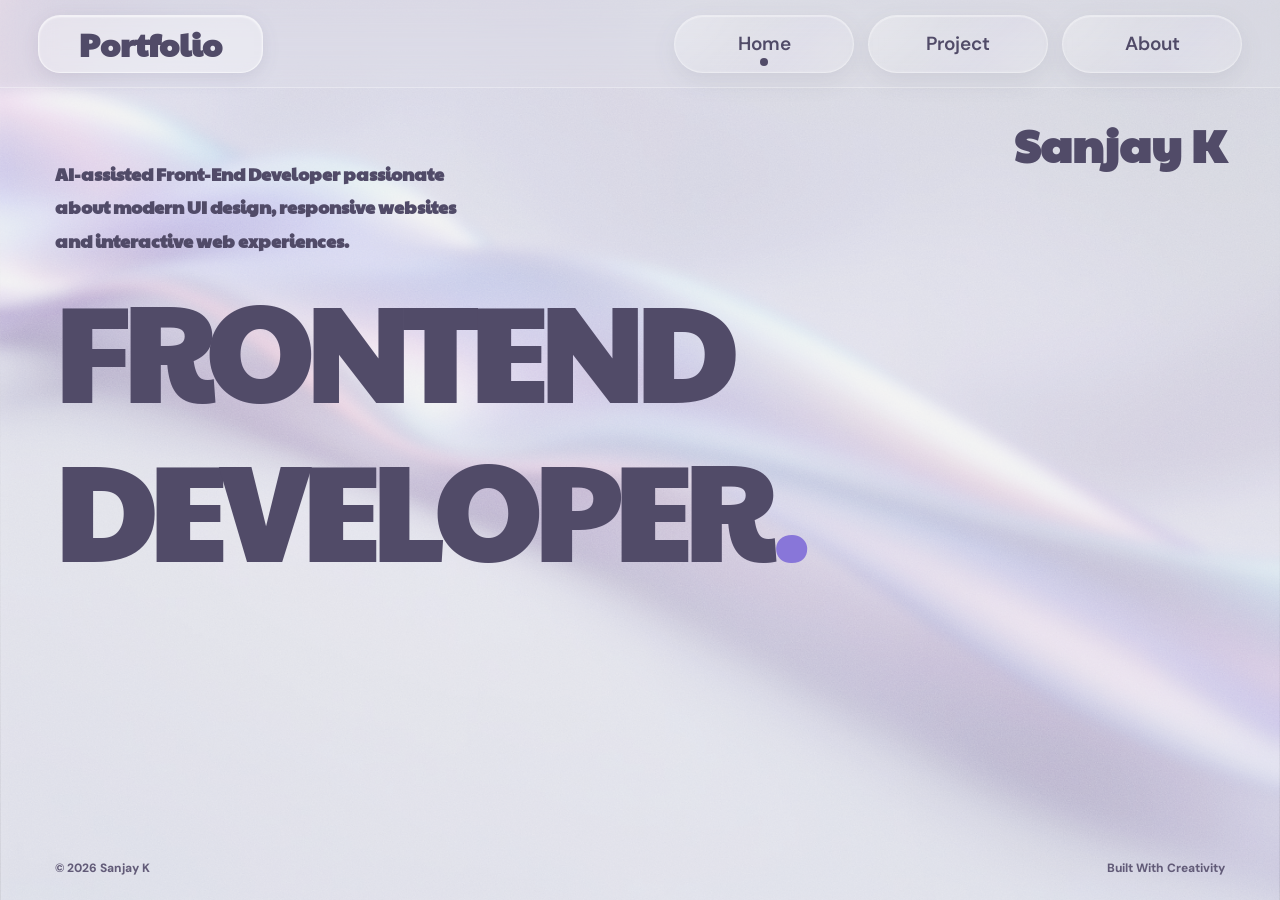
<file: index.html>
<!DOCTYPE html>
<html lang="en">

<head>
    <meta charset="UTF-8">
    <meta name="viewport" content="width=device-width, initial-scale=1.0">

    <title>Home | Sanjay K</title>
    <link rel="icon" type="image/png" href="assets/s_logo.png">

    <!-- Google Fonts -->
    <link rel="preconnect" href="https://fonts.googleapis.com">
    <link rel="preconnect" href="https://fonts.gstatic.com" crossorigin>

    <link href="https://fonts.googleapis.com/css2?family=DM+Sans:wght@400;500;600;700;800&family=Manrope:wght@400;500;600;700;800&display=swap"
        rel="stylesheet">

    <link rel="preconnect" href="https://fonts.googleapis.com">
    <link rel="preconnect" href="https://fonts.gstatic.com" crossorigin>

    <link href="https://fonts.googleapis.com/css2?family=Paytone+One&display=swap" rel="stylesheet">

    <!-- CSS -->
    <link rel="stylesheet" href="index.css">
    <link rel="stylesheet" href="transition.css">

</head>

<body>

    <!-- NAVBAR -->
    <header class="site-header">

        <a href="index.html" class="logo">
            Portfolio
        </a>

        <nav class="navbar" aria-label="Main navigation">

            <a href="index.html" class="nav-link" aria-current="page">
                Home
            </a>

            <a href="project.html" class="nav-link">
                Project
            </a>

            <a href="about.html" class="nav-link">
                About
            </a>

        </nav>

    </header>


    <!-- MAIN CONTENT -->
    <main class="home-main">

        <!-- INTRODUCTION -->
        <section class="intro-section">

            <p class="intro-description">
                AI-assisted Front-End Developer passionate<br>
                about modern UI design, responsive websites<br>
                and interactive web experiences.
            </p>

            <h2 class="intro-name">
                Sanjay K
            </h2>

        </section>


        <!-- HERO HEADING -->
        <section class="hero-section">

            <h1 class="hero-heading">
                FRONTEND<br>
                DEVELOPER<span>.</span>
            </h1>

        </section>

    </main>


    <!-- FOOTER -->
    <footer class="site-footer">

        <p class="copyright">
            © 2026 Sanjay K
        </p>

        <p class="footer-credit">
            Built With Creativity
        </p>

    </footer>


</body>
</html>
</file>
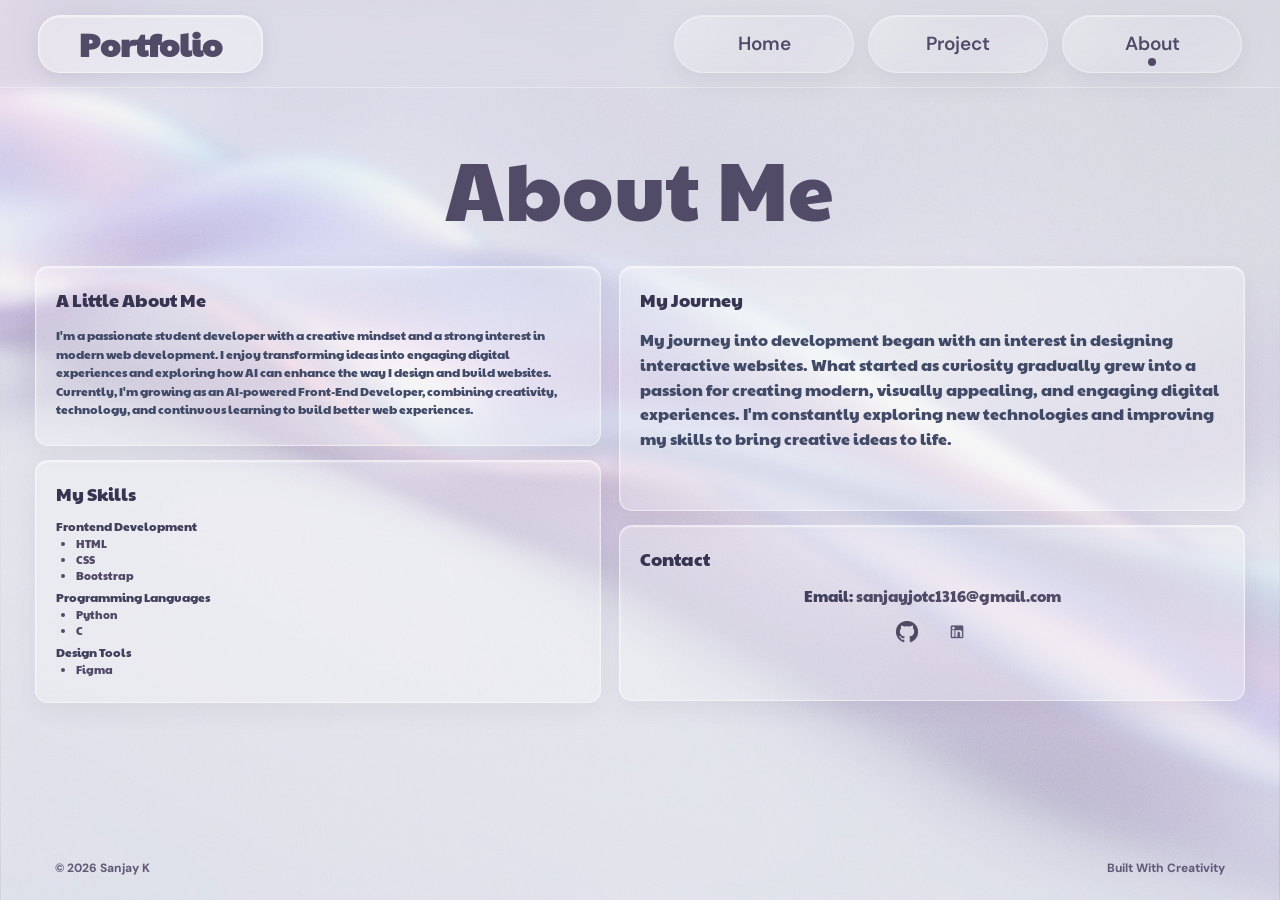
<file: about.html>
<!DOCTYPE html>
<html lang="en">

<head>
    <meta charset="UTF-8">
    <meta name="viewport" content="width=device-width, initial-scale=1.0">

    <title>About | Sanjay K</title>
    <link rel="icon" type="image/png" href="assets/s_logo.png">

    <!-- Google Fonts -->
    <link rel="preconnect" href="https://fonts.googleapis.com">
    <link rel="preconnect" href="https://fonts.gstatic.com" crossorigin>

    <link href="https://fonts.googleapis.com/css2?family=Paytone+One&display=swap" rel="stylesheet">

    <link href="https://fonts.googleapis.com/css2?family=DM+Sans:wght@400;500;600;700&display=swap" rel="stylesheet">

    <!-- CSS -->
    <link rel="stylesheet" href="index.css">
    <link rel="stylesheet" href="about.css">
    <link rel="stylesheet" href="transition.css">
</head>

<body>

    <!-- NAVBAR: ORIGINAL HOME PAGE DESIGN -->
    <header class="site-header">

        <a href="index.html" class="logo">
            Portfolio
        </a>

        <nav class="navbar">

            <a href="index.html" class="nav-link">
                Home
            </a>

            <a href="project.html" class="nav-link">
                Project
            </a>

            <a href="about.html" class="nav-link"
               aria-current="page">
                About
            </a>

        </nav>

    </header>


    <!-- ABOUT PAGE MAIN CONTENT -->
    <main class="about-main">

        <h1 class="about-title">About Me</h1>

        <section class="about-grid">

            <!-- LEFT COLUMN -->
            <div class="about-left">

                <article class="about-card about-intro">

                    <h2>A Little About Me</h2>

                    <p>
                        I'm a passionate student developer with a creative
                        mindset and a strong interest in modern web
                        development. I enjoy transforming ideas into
                        engaging digital experiences and exploring how AI
                        can enhance the way I design and build websites.

                        Currently, I'm growing as an AI-powered Front-End
                        Developer, combining creativity, technology, and
                        continuous learning to build better web experiences.
                    </p>

                </article>


                <article class="about-card about-skills">

                    <h2>My Skills</h2>

                    <h3>Frontend Development</h3>

                    <ul>
                        <li>HTML</li>
                        <li>CSS</li>
                        <li>Bootstrap</li>
                    </ul>

                    <h3>Programming Languages</h3>

                    <ul>
                        <li>Python</li>
                        <li>C</li>
                    </ul>

                    <h3>Design Tools</h3>

                    <ul>
                        <li>Figma</li>
                    </ul>

                </article>

            </div>


            <!-- RIGHT COLUMN -->
            <div class="about-right">

                <article class="about-card about-journey">

                    <h2>My Journey</h2>

                    <p>
                        My journey into development began with an interest
                        in designing interactive websites. What started as
                        curiosity gradually grew into a passion for creating
                        modern, visually appealing, and engaging digital
                        experiences. I'm constantly exploring new
                        technologies and improving my skills to bring
                        creative ideas to life.
                    </p>

                </article>


                <article class="about-card about-contact">

                    <h2>Contact</h2>

                    <p>
                        Email:
                        <a href="mailto:sanjayjotc1316@gmail.com">
                            sanjayjotc1316@gmail.com
                        </a>
                    </p>
                    <div class="social-links">

    <!-- GitHub -->
    <a href="https://github.com/sanjayotc1316-cloud" target="_blank" rel="noopener noreferrer"
       class="social-link">
        <img src="assets/github.png" alt="GitHub">
    </a>

    <!-- LinkedIn -->
    <a href="https://www.linkedin.com/in/sanjay-k-671711447?utm_source=share_via&utm_content=profile&utm_medium=member_android" target="_blank" rel="noopener noreferrer"
       class="social-link">
        <img src="assets/linkedin.png" alt="LinkedIn" class="linkedinlogo">
    </a>

                      </div>

                </article>

            </div>

        </section>

    </main>


    <!-- FOOTER: ORIGINAL HOME PAGE DESIGN -->
    <footer class="site-footer">

        <p>© 2026 Sanjay K</p>

        <p>Built With Creativity</p>

    </footer>

</body>
</html>
</file>
<file: index.css>
/* ==============================
   GLOBAL SETTINGS
================================ */

* {
    margin: 0;
    padding: 0;
    box-sizing: border-box;
}

:root {
    --background: #E8E5F0;

    --primary-text: #514B68;
    --secondary-text: #625B78;

    --glass: #FFFFFF52;
    --glass-border: #FFFFFF80;

    --glass-shadow: #514B681F;

    --accent: #8876D9;
}

body {
    min-height: 100vh;
    min-height: 100svh;

    display: flex;
    flex-direction: column;

    overflow-x: hidden;

    font-family: 'DM Sans', sans-serif;

    color: var(--primary-text);

    background: url(assets/Home.png) center / cover no-repeat fixed;
}


/* ==============================
   NAVBAR
================================ */

.site-header {
    width: 100%;
    height: 88px;

    padding: 12px 38px;

    display: flex;
    align-items: center;
    justify-content: space-between;

    position: relative;
    z-index: 10;

    background: #FFFFFF12;

    backdrop-filter: blur(12px);
    -webkit-backdrop-filter: blur(12px);

    backdrop-filter: blur(25px);
    -webkit-backdrop-filter: blur(25px);

    border-bottom: 1px solid #FFFFFF52;
}


/* LOGO */

.logo {
    width: 225px;
    height: 58px;

    display: flex;
    align-items: center;
    justify-content: center;

    text-decoration: none;

    font-family: 'Paytone One', sans-serif;
    font-size: 32px;
    font-weight: 600;

    color: var(--primary-text);

    background: #FFFFFF52;

    border: 1px solid #FFFFFF80;
    border-radius: 22px;

    backdrop-filter: blur(25px);
    -webkit-backdrop-filter: blur(25px);

    box-shadow:
        0 5px 18px #514B681F,
        inset 0 1px 2px #FFFFFFB8;

    transition: 0.3s ease;
}



.logo:hover {
    background: #FFFFFF80;
}


/* NAVIGATION CONTAINER */

.navbar {
    display: flex;
    align-items: center;

    gap: 14px;
}


/* NAVIGATION LINKS */

/* NAVIGATION LINKS */


/* ==============================
   LIQUID GLASS NAVIGATION
================================ */


/* ==============================
   COLOURFUL LIQUID GLASS NAVBAR
================================ */

.nav-link {
    min-width: 180px;
    height: 58px;

    padding: 0 30px;

    display: flex;
    align-items: center;
    justify-content: center;

    position: relative;
    isolation: isolate;
    overflow: hidden;

    text-decoration: none;

    font-family: 'DM Sans', sans-serif;
    font-size: 19px;
    font-weight: 600;

    color: #514B68;

    /* Transparent glass surface */
    background: #FFFFFF0D;

    border: 1px solid #FFFFFF66;
    border-radius: 50px;

    /* Glass transparency and blur */
    backdrop-filter: blur(12px) saturate(200%);
    -webkit-backdrop-filter: blur(12px) saturate(200%);

    /* Subtle glass depth */
    box-shadow:
        0 8px 24px #514B681A,
        inset 0 1px 1px #FFFFFF66,
        inset 0 -1px 2px #FFFFFF1A;

    transition: all 0.35s ease;
}


/* SUBTLE REFLECTIVE HIGHLIGHT */

.nav-link::before {
    content: "";

    position: absolute;
    inset: 0;

    border-radius: inherit;

    background: linear-gradient(
        135deg,
        #FFFFFF38 0%,
        #FFFFFF08 35%,
        #D9C9FF12 65%,
        #FFFFFF1A 100%
    );

    pointer-events: none;
    z-index: -1;
}


/* HOVER */

.nav-link:hover {
    background: #FFFFFF1A;

    border-color: #FFFFFF99;

    transform: translateY(-2px);

    box-shadow:
        0 10px 28px #514B6826,
        inset 0 1px 2px #FFFFFF80,
        inset 0 -1px 3px #FFFFFF26;
}


/* ACTIVE DOT */

.nav-link[aria-current="page"]::after {
    content: "";

    position: absolute;

    width: 8px;
    height: 8px;

    left: 50%;
    bottom: 6px;

    transform: translateX(-50%);

    background: #514B68;
    border-radius: 50%;
}



/* ==============================
   MAIN CONTENT
================================ */

.home-main {
    flex: 1;

    padding: 0 55px;
}


/* INTRODUCTION */

.intro-section {
    width: 100%;

    margin-top: 24px;

    display: flex;
    align-items: flex-start;
    justify-content: space-between;
}


/* DESCRIPTION */

.intro-description {
    padding-top: 45px;

    font-family: 'Paytone One', sans-serif;
    font-size: 18px;
    font-weight: 800;

    line-height: 1.85;

    color: var(--primary-text);
}


/* NAME */

.intro-name {
    font-family: 'Paytone One', sans-serif;
    font-size: 46px;
    font-weight: 800;

    color: var(--primary-text);
}


/* ==============================
   HERO HEADING
================================ */

.hero-section {
    margin-top: 125px;
}

.hero-heading {
    font-family: 'Paytone One', sans-serif;

    font-size: clamp(76px, 11vw, 160px);
    font-weight: 400;

    line-height: 1.15;
    letter-spacing: 0.09em;

    color: var(--primary-text);
}

.hero-heading span {
    color: #8876D9;
    font-family: 'Paytone One', sans-serif;

}


/* ==============================
   FOOTER
================================ */

.site-footer {
    width: 100%;

    padding: 0 55px 24px;

    display: flex;
    align-items: center;
    justify-content: space-between;
}

.site-footer p {
    font-family: 'DM Sans', sans-serif;
    font-size: 12px;
    font-weight: 800;

    color: var(--secondary-text);
}


/* ==============================
   RESPONSIVE DESIGN
================================ */

@media (max-width: 1100px) {

    .site-header {
        padding: 18px 25px;
    }

    .logo {
        width: 170px;
        font-size: 28px;
        font-family: 'Paytone One', sans-serif;
    }
    

    .navbar {
        gap: 10px;
    }

    .nav-link {
        min-width: 130px;
        font-size: 16px;
    }

    .home-main {
        padding: 0 35px;
    }

    .hero-heading {
        font-size: clamp(70px, 10vw, 115px);
    }

    .site-footer {
        padding-left: 35px;
        padding-right: 35px;
    }
}


@media (max-width: 650px) {

    .site-header {
        height: auto;

        padding: 15px;

        flex-direction: column;
        gap: 15px;
    }

    .logo {
        width: 100%;
        height: 55px;
        font-size: 25px;
        font-family: 'Paytone One', sans-serif;
    }

    .navbar {
        width: 100%;
        gap: 8px;
    }

    .nav-link {
        flex: 1;
        min-width: 0;
        height: 52px;

        padding: 0 8px;

        font-size: 14px;
    }

    .nav-link[aria-current="page"]::after {
        width: 7px;
        height: 7px;
        bottom: 5px;
    }

    .home-main {
        padding: 0 22px;
    }

    .intro-section {
        flex-direction: column;
        gap: 15px;
    }

    .intro-description {
        padding-top: 25px;
        font-size: 13px;
        line-height: 1.8;
    }

    .intro-name {
        align-self: flex-end;
        font-size: 28px;
    }

    .hero-section {
        margin-top: 75px;
    }

    .hero-heading {
        font-size: clamp(48px, 12vw, 76px);
        letter-spacing: -0.055em;
        line-height: 1.2;
    }

    .site-footer {
        padding: 25px 22px;
    }

    .site-footer p {
        font-size: 10px;
    }
}

/* ==============================
   FIGMA LAYOUT REFINEMENTS
================================ */

@media (min-width: 651px) {

    /* Move the hero heading upwards */
    .hero-section {
        margin-top: 10px;
    }

    /* Refine heading proportions */
    .hero-heading {
        font-size: clamp(76px, 10.8vw, 178px);
        line-height: 1.15;
        letter-spacing: -0.065em;
    }

}
</file>
<file: transition.css>
/* Enable transitions between HTML pages */

@view-transition {
    navigation: auto;
}

/* Keep navbar and footer unchanged */
.site-header,
.site-footer {
    view-transition-name: none;
}

/* Animate only the main content */
.index-main,
.about-main,
.project-main {
    view-transition-name: page-content;
}

/* Previous page slides out */
::view-transition-old(page-content) {
    animation: slide-out-left 0.35s ease-in-out both;
}

/* New page slides in */
::view-transition-new(page-content) {
    animation: slide-in-right 0.35s ease-in-out both;
}

/* Slide animations */

@keyframes slide-out-left {
    from {
        transform: translateX(0);
        opacity: 1;
    }

    to {
        transform: translateX(-45px);
        opacity: 0;
    }
}

@keyframes slide-in-right {
    from {
        transform: translateX(45px);
        opacity: 0;
    }

    to {
        transform: translateX(0);
        opacity: 1;
    }
}

/* Respect reduced-motion preferences */

@media (prefers-reduced-motion: reduce) {
    ::view-transition-old(page-content),
    ::view-transition-new(page-content) {
        animation-duration: 0.01ms;
    }
}
</file>
<file: about.css>
/* =========================================
   ABOUT PAGE - GLOBAL CONTENT SETTINGS
========================================= */

.about-main {
    flex: 1;
    width: 100%;
    padding: 0 35px 25px;
}


/* =========================================
   ABOUT PAGE TITLE
========================================= */

.about-title {
    font-family: "Paytone One", sans-serif;
    font-size: 82px;
    font-weight: 400;
    color: #514B68;

    text-align: center;

    margin-top: 42px;
    margin-bottom: 22px;

    letter-spacing: 0.01em;
}


/* =========================================
   BENTO GRID LAYOUT
========================================= */

.about-grid {
    width: 100%;
    max-width: 1440px;

    margin: 0 auto;

    display: grid;
    grid-template-columns: 0.95fr 1.05fr;

    gap: 18px;
    align-items: start;
}


/* LEFT AND RIGHT COLUMNS */

.about-left,
.about-right {
    display: flex;
    flex-direction: column;
    gap: 14px;
}


/* =========================================
   LIQUID GLASS CARDS
========================================= */

.about-card {
    position: relative;
    overflow: hidden;

    padding: 20px;

    background: #FFFFFF45;

    border: 1px solid #FFFFFF80;
    border-radius: 13px;

    -webkit-backdrop-filter: blur(25px) saturate(180%);
    backdrop-filter: blur(25px) saturate(180%);

    box-shadow:
        0 8px 25px #514B6812,
        inset 0 1px 2px #FFFFFFA6;

    font-family: "Paytone One", sans-serif;
    font-weight: 400;

    color: #373451;
}


/* =========================================
   CARD HEADINGS
========================================= */

.about-card h2 {
    font-family: "Paytone One", sans-serif;
    font-size: 18px;
    font-weight: 400;

    color: #373451;

    margin-bottom: 14px;
}



/* =========================================
   ABOUT ME CARD
========================================= */

.about-intro {
    min-height: 180px;
}

.about-intro p {
    font-family: "Paytone One", sans-serif;
    font-size: 12px;
    font-weight: 400;

    line-height: 1.55;

    color: #414B68;
}


/* =========================================
   MY SKILLS CARD
========================================= */

.about-skills {
    min-height: 190px;
}

.about-skills h2 {
    margin-bottom: 12px;
}

.about-skills h3 {
    font-family: "Paytone One", sans-serif;
    font-size: 12px;
    font-weight: 400;

    color: #41405D;

    margin-top: 5px;
    margin-bottom: 2px;
}

.about-skills ul {
    padding-left: 20px;
    margin-bottom: 4px;
}

.about-skills li {
    font-family: "Paytone One", sans-serif;
    font-size: 11px;
    font-weight: 400;

    line-height: 1.45;

    color: #514B68;
}


/* =========================================
   MY JOURNEY CARD
========================================= */

.about-journey {
    min-height: 245px;
}

.about-journey h2 {
    margin-bottom: 16px;
}

.about-journey p {
    font-family: "Paytone One", sans-serif;
    font-size: 16px;
    font-weight: 400;

    line-height: 1.55;

    color:#414B68;
}


/* =========================================
   CONTACT CARD
========================================= */

.about-contact {
    min-height: 176px;
}

.about-contact h2 {
    margin-bottom: 14px;
}

.about-contact p {
    font-family: "Paytone One", sans-serif;
    font-size: 15px;
    font-weight: 400;

    text-align: center;

    color: #41405D;

    margin-top: 10px;
}

.about-contact a {
    color: #514B68;
    text-decoration: none;

    transition: color 0.3s ease;
}

.about-contact a:hover {
    color: #8876D9;
}

/* SOCIAL MEDIA LINKS */

.social-links {
    display: flex;
    justify-content: center;
    align-items: center;
    gap: 22px;
    margin-top: 12px;
}

.social-link {
    display: flex;
    justify-content: center;
    align-items: center;

    width: 28px;
    height: 28px;

    transition: transform 0.3s ease;
}

.social-link img {
    width: 22px;
    height: 22px;
    object-fit: contain;
}

.social-link:hover {
    transform: translateY(-3px) scale(1.1);
}

.linkedinlogo {
    width: 32px;
    height: 32px;
}


/* =========================================
   TABLET RESPONSIVE DESIGN
========================================= */

@media (max-width: 850px) {

    .about-main {
        padding: 0 25px 25px;
    }

    .about-title {
        font-size: 65px;
        margin-top: 35px;
    }

    .about-grid {
        grid-template-columns: 1fr;
    }

    .about-left,
    .about-right {
        gap: 14px;
    }

    .about-journey p {
        font-size: 16px;
    }

}


/* =========================================
   MOBILE RESPONSIVE DESIGN
========================================= */

@media (max-width: 650px) {

    .about-main {
        padding: 0 18px 25px;
    }

    .about-title {
        font-size: clamp(45px, 11vw, 65px);

        margin-top: 30px;
        margin-bottom: 20px;
    }

    .about-grid {
        gap: 14px;
    }

    .about-left,
    .about-right {
        gap: 14px;
    }

    .about-card {
        padding: 18px;
        border-radius: 15px;
    }

    .about-card h2 {
        font-size: 16px;
    }

    .about-intro p {
        font-size: 11px;
        line-height: 1.6;
    }

    .about-skills h3 {
        font-size: 11px;
    }

    .about-skills li {
        font-size: 10px;
    }

    .about-journey p {
        font-size: 14px;
        line-height: 1.6;
    }

    .about-contact p {
        font-size: 12px;
        overflow-wrap: anywhere;
    }

}
</file>
